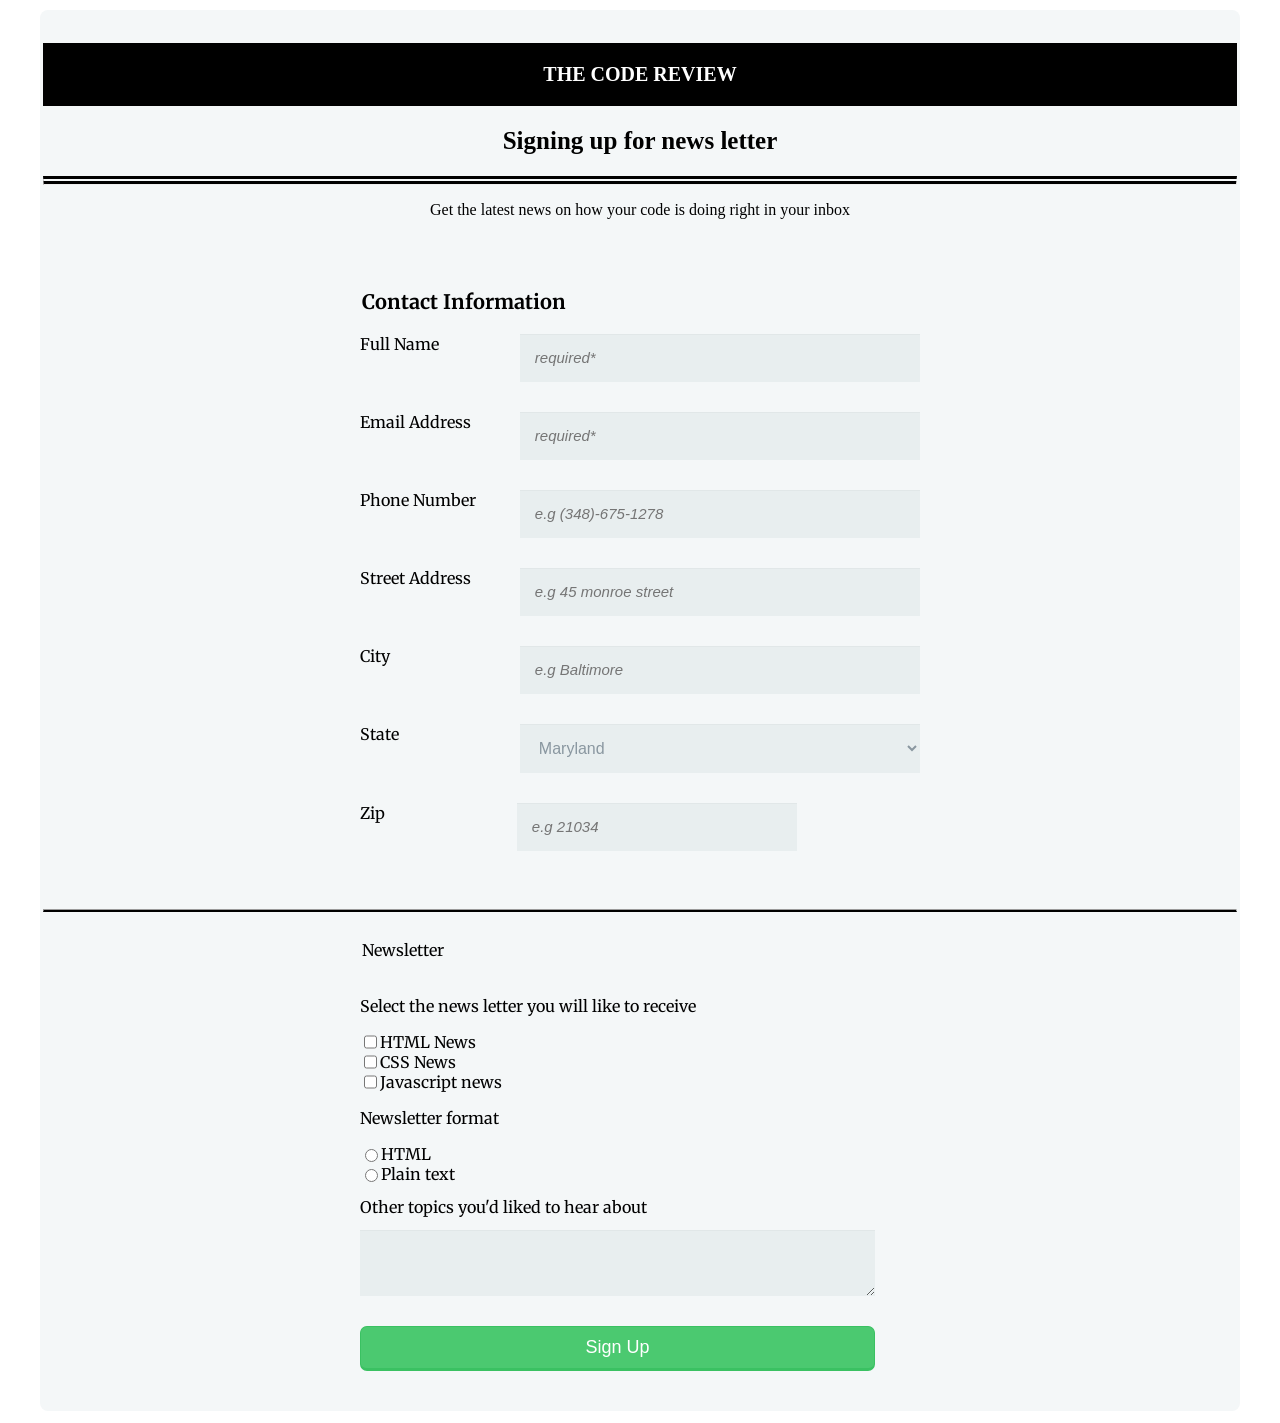
<file: index.html>
<!DOCTYPE html>
<html lang="en">
<head>
    <meta charset="UTF-8">
    <meta name="viewport" content="width=device-width, initial-scale=1.0">
    <title>html form</title>
    <link rel="preconnect" href="https://fonts.gstatic.com">
    <link href="https://fonts.googleapis.com/css2?family=Merriweather:ital@1&display=swap" rel="stylesheet">
    <link rel="stylesheet" href="styles.css"> 
</head>
<body>
   <form id="intro" action="index.html" method="post">
       <div id="heading-div">
       <h1 id="heading1">THE CODE REVIEW</h1>
       <h2 id="heading2">Signing up for news letter</h2><hr class="first-hr">
        <p  class="first-p">Get the latest news on how your code is doing right in your inbox</p>
       </div>

       <fieldset>
          <legend class="contact-info">Contact Information</legend>
          <div class="flex-container">
            <label for="name">Full Name</label>
              <input type="text" id="name" placeholder="required*" name="user_name" required>
          </div>

          <div class="flex-container">
            <label for="mail">Email Address</label>
              <input type="email" id="mail"  placeholder="required*" name="mail" required>
          </div>

          <div class="flex-container">
            <label for="phone">Phone Number</label>
            <input type="tel" id="phone" name="phone" placeholder="e.g (348)-675-1278" required>
          </div>

          <div class="flex-container">
            <label for="street">Street Address</label>
            <input type="text" id="street" name="street_address" placeholder="e.g 45 monroe street">
          </div>

          <div class="flex-container2">
            <label for="user_city">City</label>
            <input type="text" id="user_city" name="user_city" placeholder="e.g Baltimore" required>
          </div>


          <div class="flex-container2">
            <label for="states">State</label>
            <select id="states" name="user_state">
                <option value="Maryland">Maryland</option>
                <option value="Massachussetts">Massachussetts</option>
                <option value="Newyork">Newyork</option>
                <option value="Alabama">Alabama</option>
                <option value="Texas">Texas</option>
                <option value="califonia">Califonia</option>
                <option value="Newmexico">Newmexico</option>
                <option value="Indiana">Indiana</option>    
            </select>
          </div>

         <div class="flex-container3">
            <label class="zip_label" for="zip">Zip</label>
            <input type="text" id="zip" name="user_zip" placeholder="e.g 21034" required>
         </div>
      </fieldset>

           <hr class="second-hr">

    <fieldset>
           <legend class="newsletter">Newsletter</legend>
              <p>Select the news letter you will like to receive</p>
            <div class="box-input1">
              <input type="checkbox" id="html" value="markup_news" name="html_news">
               <label for="html"> HTML News</label>
            </div>
           <div class="box-input2">
              <input type="checkbox" id="css" value="styles_news" name="css_news">
               <label for="css">CSS News</label>
            </div>
            <div class="box-input3">
              <input type="checkbox" id="Javascript" value="script" name="javascript_news">
               <label for="Javascript">Javascript news</label>
            </div>
            
          
            <p>Newsletter format</p>
            <div class="radio-input1">
            <input type="radio" id="html_form" value="mark_up" name="html_format">
             <label for="html_form">HTML</label>
             </div>
             <div class=radio-input2>
            <input type="radio" id="plaintext" value="text_file" name="plain_text">
             <label for="plaintext">Plain text</label>
             </div>

             <label for="text_info" class="topics">Other topics you'd liked to hear about</label>
             <textarea id="text_info" name="other_topics"></textarea>  
             <span>
              <button class="button" type="submit">Sign Up</button>
               </span>

   </fieldset>
         
    </form>
</body>
</html>
</file>
<file: styles.css>
*{
  box-sizing: border-box;

}

fieldset{
    display:flex;
    flex-direction: column;
 justify-content: space-between;
 border: none;
 font-family: 'Merriweather', serif;
}

.first-p{
    border-width: 5px;
    margin-bottom: 5%;
    padding-bottom: 10px;
}

hr.first-hr{
  border-top: 8px double black; 
}

hr.second-hr{
  border-bottom: 2PX solid black;
}

form {
    max-width: 400px;
    margin: 10px auto;
    padding: 20px 3px;
    background: #f4f7f8;
    border-radius: 8px;
  }

.contact-info{
    font-weight: bolder;
    font-size: 20px;
}


#heading1{
    white-space: nowrap;
    align-self: inherit;
    font-size: 20px;
    background: black;
    color: white;
    padding: 20px;
}

#heading2{
    font-size: 25px;
    white-space: nowrap;
}
#heading-div{
    text-align: center; 
}

.newsletter{
    padding-top: 20px;
}



input[type="text"],
input[type="email"],
input[type="tel"],
select {
  background: rgba(255,255,255,0.1);
  border: none;
  font-size: 16px;
  outline: 0;
  padding: 15px;
  width: 98%;
  background-color: #e8eeef;
  color: #8a97a0;
  box-shadow: 0 1px 0 rgba(0,0,0,0.03) inset;
  margin-bottom: 30px;
}

textarea{
  background: rgba(255,255,255,0.1);
  border: none;
  font-size: 16px;
  outline: 0;
  padding: 15px;
  width: 92%;
  background-color: #e8eeef;
  color: #8a97a0;
  box-shadow: 0 1px 0 rgba(0,0,0,0.03) inset;
  margin-bottom: 30px;
}


 input[type="text"]#zip{ 
    width: 50%;
 }

 .flex-container3{
   display: flex;
   flex-direction: column;
  
 }

button {
    padding: 10px  10px ;
    color: #FFF;
    background-color: #4bc970;
    font-size: 18px;
    text-align: center;
    font-style: normal;
    border-radius: 7px;
    width: 92%;
    border: 1px solid #3ac162;
    border-width: 1px 1px 3px;
  }

.topics{
  margin: 13px 2px 13px 0px;
  white-space: nowrap;
}

  .box-input1{
    display: flex;
    flex-direction: row;
  }

  .box-input2{
    display: flex;
    flex-direction: row;
  }

  .box-input3{
    display: flex;
    flex-direction: row;
  }


  .radio-input1{
    display: flex;
    flex-direction: row;
  }

  .radio-input2{
    display: flex;
    flex-direction: row;
  }

  input:focus {
    background-color:yellow;
  }

::placeholder{
  font-style: italic;
  font-size: 15px;
}

select:focus{
  background-color:skyblue;
  color:black;
}

.button{
  margin-left: auto;
}

/*@media Query for minwidth 768px*/

@media(min-width:768px){

form {
  max-width: 1200px;

}

fieldset{
padding: 20px;  
width: 600px; 
margin: 0 auto;     
  }

  
  

  .flex-container{
      display:flex;  
  }

  .flex-container2{
    display:flex;  
}

.flex-container3{
  display:flex; 
  flex-direction: row;
}

  label{
  width: 40%;
}

  .zip_label{
    width:28%;
  }

}
</file>
